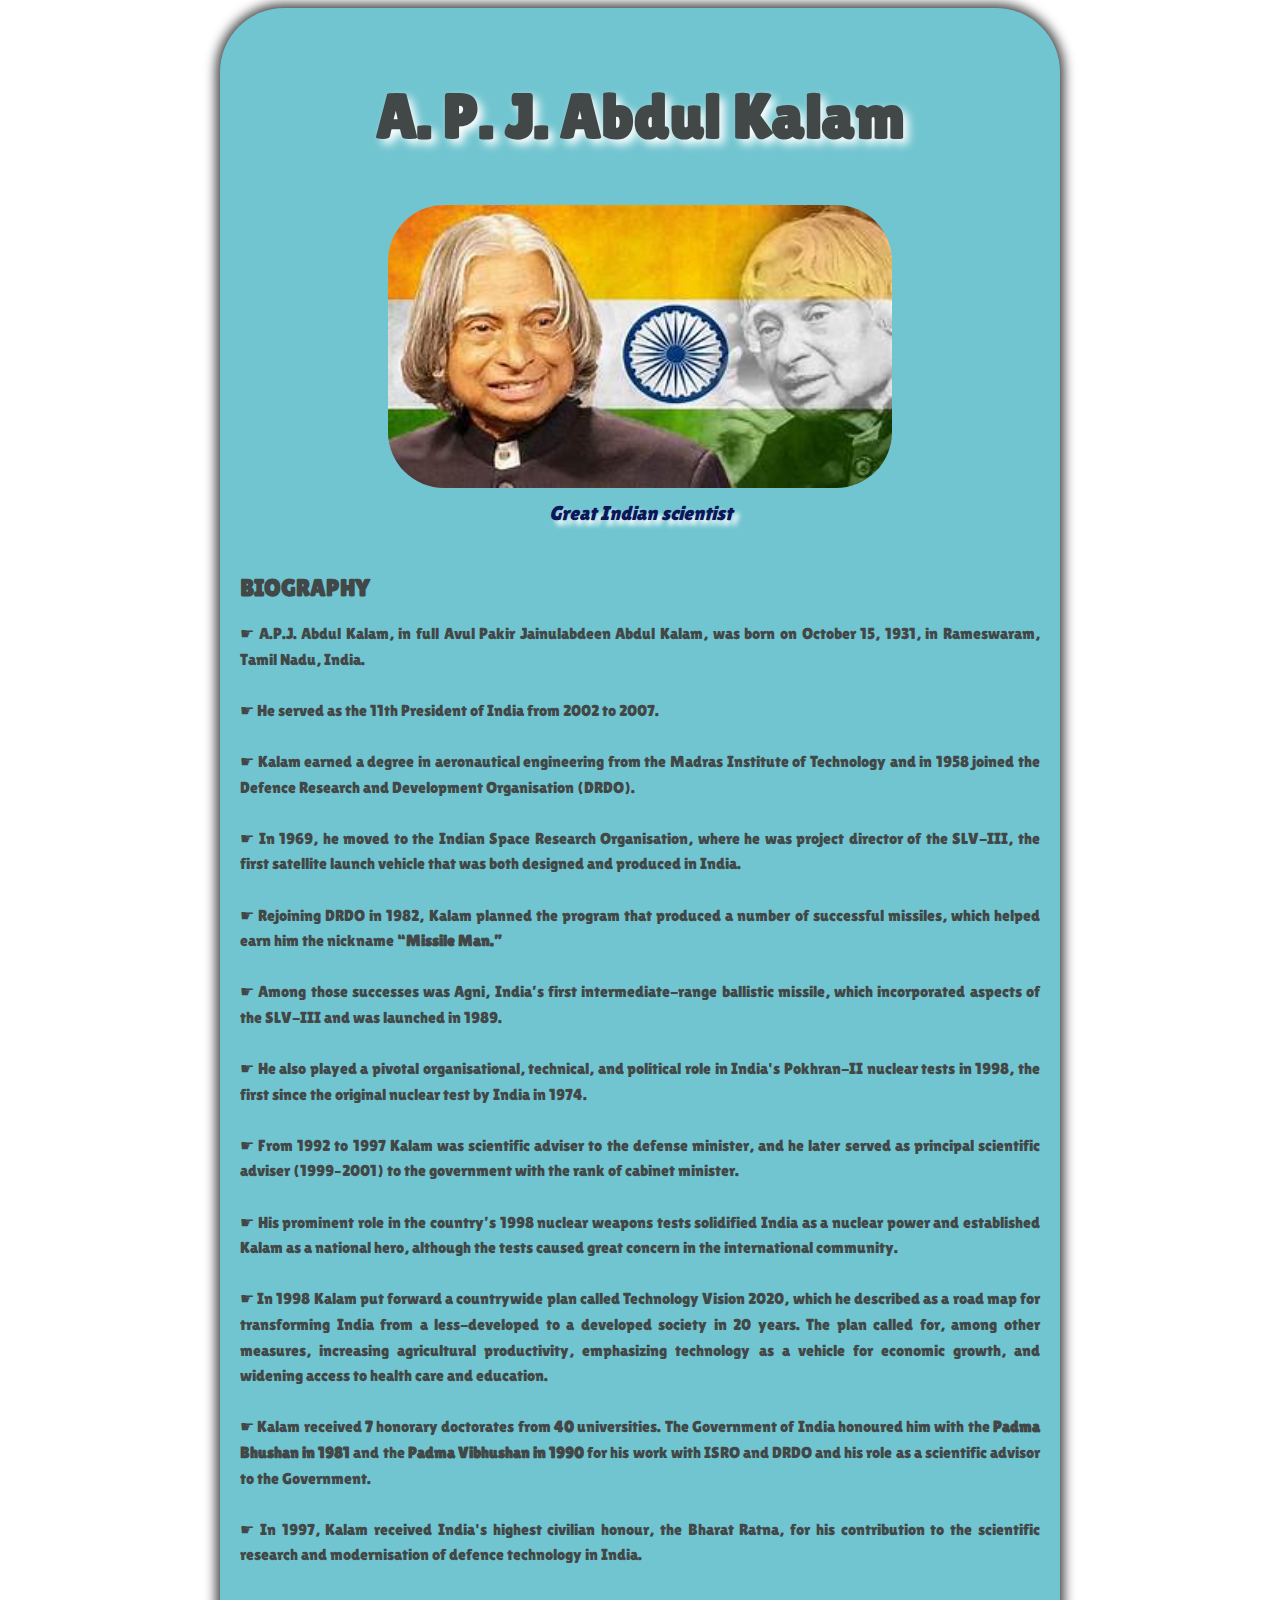
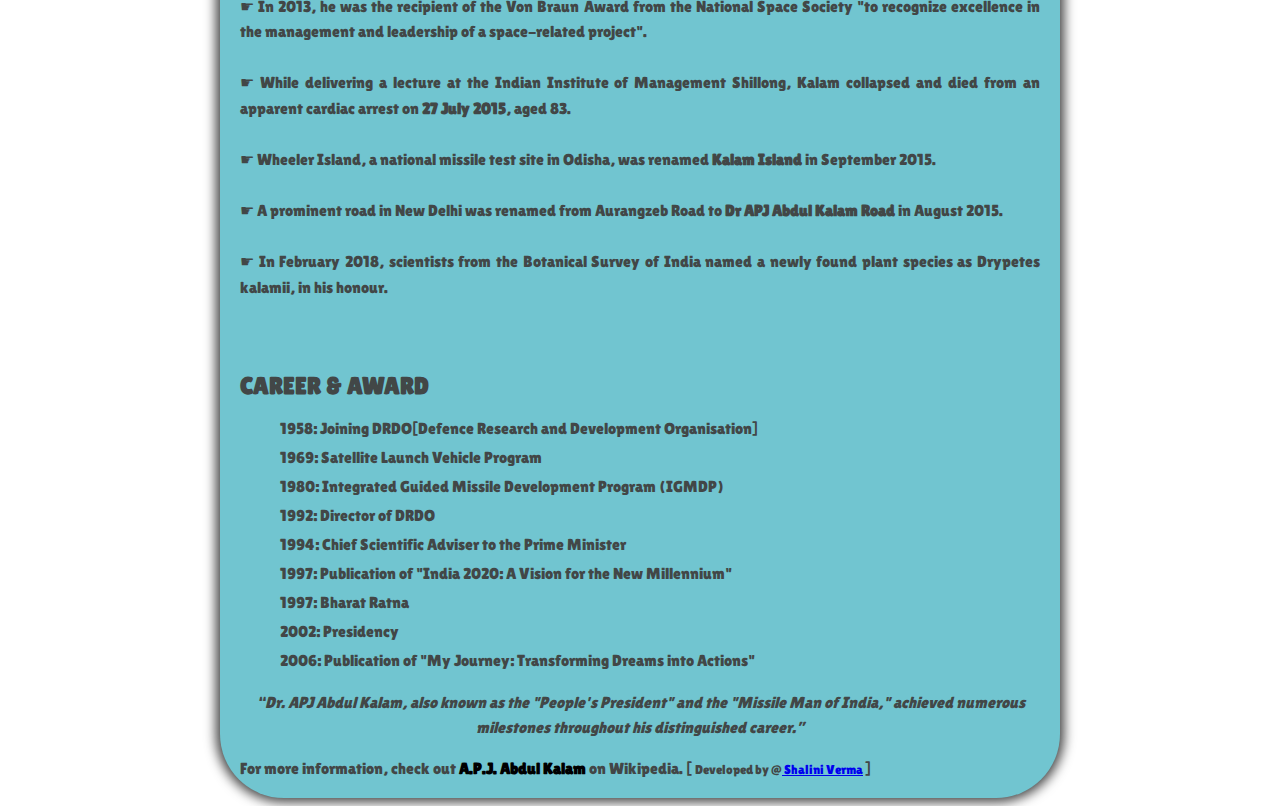
<file: MERN_Stack_PrepInsta/Week-02/index.html>
<!DOCTYPE html>
<html lang="en">
	<head>
		<meta charset="UTF-8" />
		<meta name="viewport" content="width=device-width, initial-scale=1.0" />
		<title>Tribute Page of APJ Abdul Kalam</title>
		<link rel="shortcut icon" href="./Images/favicon.jpeg" type="image/x-icon">
		<link rel="stylesheet" href="./styles.css" />
	</head>
	<body>


		<div id="main">
			<div id="img-div">
				<h2 id="title">A. P. J. Abdul Kalam</h2>
				<figure>
					<img
						id="figure"
						src="./Images/APJ Abdul Kalam Sir.jpg"
                        
					/>
					<figcaption><em id="caption">
                        Great Indian scientist
                    </em></figcaption>
				</figure>
			</div>


			<div id="tribute-info">
         <!--Achievements and other details of the person-->
			<h2 class="title-APJ">
				BIOGRAPHY
			</h2>
			<p>
				☛ A.P.J. Abdul Kalam, in full
				Avul Pakir Jainulabdeen Abdul Kalam,
				was born on October 15, 1931, in
				Rameswaram, Tamil Nadu, India.<br><br>
				☛ He served as the 11th President
				of India from 2002 to 2007.<br><br>
				☛ Kalam earned a degree in
				aeronautical engineering from the
				Madras Institute of Technology and in
				1958 joined the Defence Research and
				Development Organisation (DRDO).<br><br>
				☛ In 1969, he moved to the Indian
				Space Research Organisation, where he
				was project director of the SLV-III, the
				first satellite launch vehicle that was
				both designed and produced in India.
				<br><br> ☛ Rejoining DRDO in 1982,
				Kalam planned the program that produced
				a number of successful missiles, which
				helped earn him the nickname <strong>
					“Missile Man.”</strong>
				<br><br> ☛ Among those successes
				was Agni, India’s first intermediate-range
				ballistic missile, which incorporated
				aspects of the SLV-III and was launched
				in 1989.
				<br><br> ☛ He also played a
				pivotal organisational, technical,
				and political role in India's Pokhran-II
				nuclear tests in 1998, the first since
				the original nuclear test by India in 1974.
				<br><br> ☛ From 1992 to 1997 Kalam
				was scientific adviser to the defense
				minister, and he later served as principal
				scientific adviser (1999–2001) to the
				government with the rank of cabinet minister.
				<br><br> ☛ His prominent role in
				the country’s 1998 nuclear weapons tests
				solidified India as a nuclear power and
				established Kalam as a national hero,
				although the tests caused great concern
				in the international community.
				<br><br> ☛ In 1998 Kalam put
				forward a countrywide plan called
				Technology Vision 2020, which he described
				as a road map for transforming India from
				a less-developed to a developed society
				in 20 years. The plan called for, among
				other measures, increasing agricultural
				productivity, emphasizing technology as
				a vehicle for economic growth, and
				widening access to health care and
				education.
				<br><br> ☛ Kalam received <b>7</b>
				honorary doctorates from <b>40</b>
				universities. The Government of India
				honoured him with the <b>Padma Bhushan
					in 1981</b> and the <b>Padma Vibhushan
					in 1990</b> for his work with ISRO and
				DRDO and his role as a scientific advisor
				to the Government.
				<br><br> ☛ In 1997, Kalam received
				India's highest civilian honour, the
				Bharat Ratna, for his contribution to
				the scientific research and modernisation
				of defence technology in India.
				<br><br> ☛ In 2013, he was the
				recipient of the Von Braun Award from
				the National Space Society "to recognize
				excellence in the management and leadership
				of a space-related project".
				<br><br> ☛ While delivering a
				lecture at the Indian Institute of
				Management Shillong, Kalam collapsed and
				died from an apparent cardiac arrest on
				<b>27 July 2015</b>, aged 83.
				<br><br> ☛ Wheeler Island, a
				national missile test site in Odisha, was
				renamed <b>Kalam Island</b> in September
				2015.
				<br><br> ☛ A prominent road in
				New Delhi was renamed from Aurangzeb
				Road to <b>Dr APJ Abdul Kalam Road</b>
				in August 2015.
				<br><br> ☛ In February 2018,
				scientists from the Botanical Survey
				of India named a newly found plant
				species as Drypetes kalamii, in his
				honour.
				<br><br><br>
			</p>
			</div>



			<div id="career-section">
				<h2>CAREER & AWARD</h2>
				<ul id="achieved">
					<li>1958: Joining DRDO[Defence Research and Development Organisation]</li>
					<li>1969: Satellite Launch Vehicle Program</li>
					<li>1980: Integrated Guided Missile Development Program (IGMDP)</li>
					<li>1992: Director of DRDO</li>
					<li>1994: Chief Scientific Adviser to the Prime Minister</li>
					<li>1997: Publication of "India 2020: A Vision for the New Millennium"</li>
					<li>1997: Bharat Ratna</li>
					<li>2002: Presidency</li>
					<li>2006: Publication of "My Journey: Transforming Dreams into Actions"</li>
				</ul>
			</div>


			

			 <q>Dr. APJ Abdul Kalam, also known as the "People's President" and the "Missile Man of India," achieved numerous milestones throughout his distinguished career.</q>

			 
			<br>
		For more information,
		check out
		<a id="tribute-link" href="https://en.wikipedia.org/wiki/A._P._J._Abdul_Kalam">
			<b>A.P.J. Abdul Kalam</b> 
		</a>on Wikipedia. [
			<small>Developed by @<a href="#">
					Shalini Verma</a>
		</small>]
		</div>
	</body>
</html>
</file>
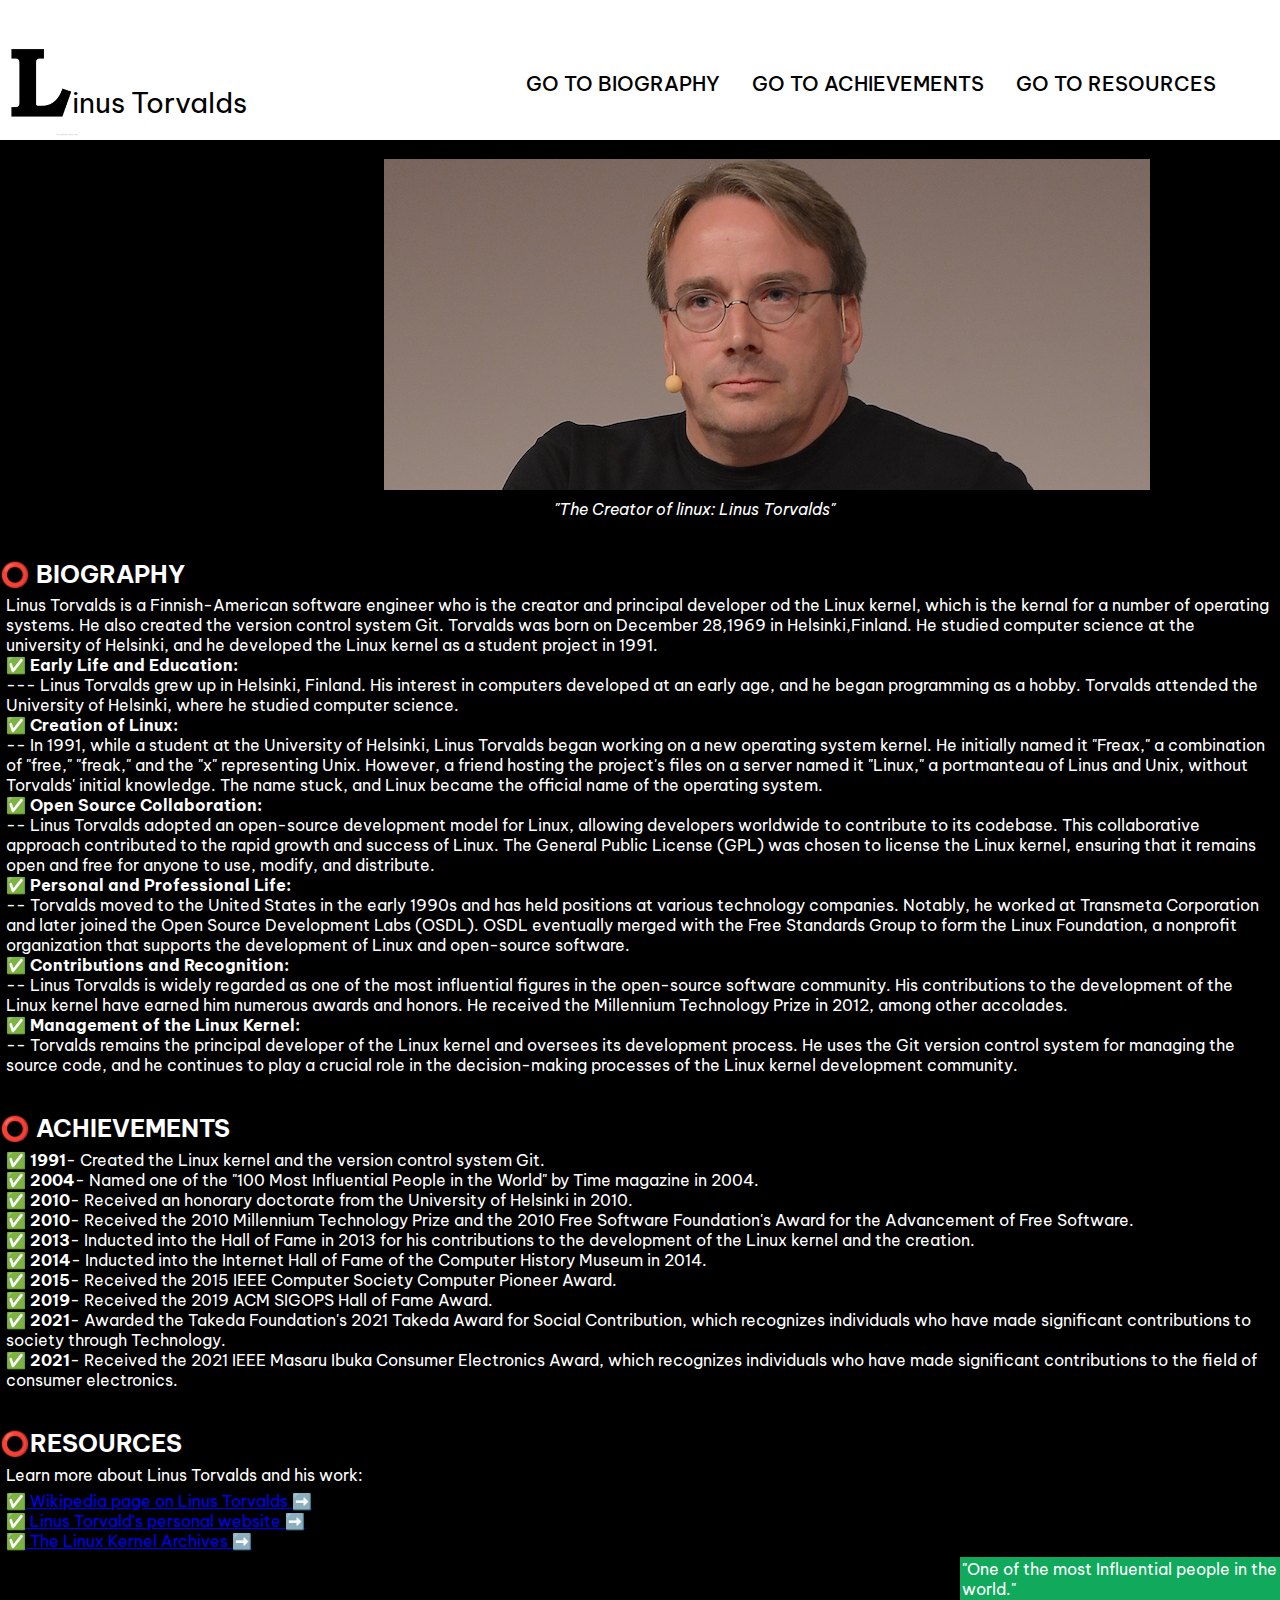
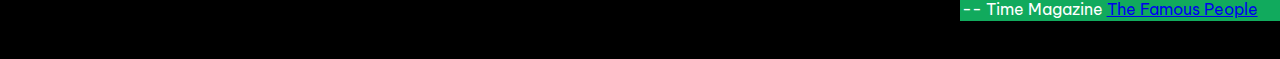
<file: MERN_Stack_PrepInsta/Week-1/index.html>
<!DOCTYPE html>
<html lang="en">
<head>
    <meta charset="UTF-8">
    <meta name="viewport" content="width=device-width, initial-scale=1.0">
    <title>Tribute to Linux Torvald</title>
    <link rel="shortcut icon" href="./Images/favicon.jpeg" type="image/x-icon">
    <link rel="stylesheet" href="styles.css">
</head>
<body>

    <header>
    <div class="container">
    <div class="navbar">
        <div class="logo-container">
            <img src="./Images/L_alphabet.png" alt="L_alphabet" class="logo">
            <div class="logo-text">inus Torvalds</div>
        </div>

        <div class="nav-items">
            <div><a href="#biography">GO TO BIOGRAPHY</a></div>
            <div><a href="#achievements">GO TO ACHIEVEMENTS</a></div>
            <div><a href="#Resources">GO TO RESOURCES</a></div>
        </div>
    </div>
</div>
</header>  


<figure class="linusSir_Pic">
    <img src="./Images/LinusTorvalds.jpg" alt="Photo_of_LinusTorvaldsSir">
    <figcaption class="fig_cap_img1"><em>"The Creator of linux: Linus Torvalds"</em> </figcaption>
</figure>
    
<br>
<br>


<section class="written_part">
    <h2 id="biography" class="inside_written_part">⭕ BIOGRAPHY</h2>
    <p class="innerOfIWP">Linus Torvalds is a Finnish-American software engineer who is the creator and principal developer od the Linux kernel, which is the kernal for a number of operating systems. He also created the version control system Git.
        Torvalds was born on December 28,1969 in Helsinki,Finland. He studied computer science at the university of Helsinki, and he developed the Linux kernel as a student project in 1991.
        <br>
✅ <b>Early Life and Education:</b> <br>
    --- Linus Torvalds grew up in Helsinki, Finland. His interest in computers developed at an early age, and he began programming as a hobby. Torvalds attended the University of Helsinki, where he studied computer science.
<br>
✅ <b>Creation of Linux:</b> <br>
-- In 1991, while a student at the University of Helsinki, Linus Torvalds began working on a new operating system kernel. He initially named it "Freax," a combination of "free," "freak," and the "x" representing Unix. However, a friend hosting the project's files on a server named it "Linux," a portmanteau of Linus and Unix, without Torvalds' initial knowledge. The name stuck, and Linux became the official name of the operating system.
<br>
✅ <b>Open Source Collaboration:</b> <br>
-- Linus Torvalds adopted an open-source development model for Linux, allowing developers worldwide to contribute to its codebase. This collaborative approach contributed to the rapid growth and success of Linux. The General Public License (GPL) was chosen to license the Linux kernel, ensuring that it remains open and free for anyone to use, modify, and distribute.
<br>
✅ <b>Personal and Professional Life:</b> <br>
-- Torvalds moved to the United States in the early 1990s and has held positions at various technology companies. Notably, he worked at Transmeta Corporation and later joined the Open Source Development Labs (OSDL). OSDL eventually merged with the Free Standards Group to form the Linux Foundation, a nonprofit organization that supports the development of Linux and open-source software.
<br>
✅ <b>Contributions and Recognition:</b> <br>
-- Linus Torvalds is widely regarded as one of the most influential figures in the open-source software community. His contributions to the development of the Linux kernel have earned him numerous awards and honors. He received the Millennium Technology Prize in 2012, among other accolades.
<br>
✅ <b>Management of the Linux Kernel:</b> <br>
-- Torvalds remains the principal developer of the Linux kernel and oversees its development process. He uses the Git version control system for managing the source code, and he continues to play a crucial role in the decision-making processes of the Linux kernel development community.
</p>
</section>


<section class="written_part">
    <h2 id="achievements" class="inside_written_part">⭕ ACHIEVEMENTS </h2>
    <ul class="innerOfIWP">
        <li>✅ <b>1991</b>- Created the Linux kernel and the version control system Git.</li>
        <li>✅ <b>2004</b>- Named one of the "100 Most Influential People in the World" by Time magazine in 2004.</li>
        <li>✅ <b>2010</b>- Received an honorary doctorate from the University of Helsinki in 2010.</li>
        <li>✅ <b>2010</b>- Received the 2010 Millennium Technology Prize and the 2010 Free Software Foundation's Award for the Advancement of Free Software.</li>
        <li>✅ <b>2013</b>- Inducted into the Hall of Fame in 2013 for his contributions to the development of the Linux kernel and the creation.</li>
        <li>✅ <b>2014</b>- Inducted into the Internet Hall of Fame of the Computer History Museum in 2014.</li>
        <li>✅ <b>2015</b>- Received the 2015 IEEE Computer Society Computer Pioneer Award.</li>
        <li>✅ <b>2019</b>- Received the 2019 ACM SIGOPS Hall of Fame Award.</li>
        <li>✅ <b>2021</b>- Awarded the Takeda Foundation's 2021 Takeda Award for Social Contribution, which recognizes individuals who have made significant contributions to society through Technology.</li>
        <li>✅ <b>2021</b>- Received the 2021 IEEE Masaru Ibuka Consumer Electronics Award, which recognizes individuals who have made significant contributions to the field of consumer electronics.</li>
    </ul>

</section>


<section class="written_part">
    <h2 id="Resources" class="inside_written_part">⭕RESOURCES</h2>
    <p class="innerOfIWP">Learn more about Linus Torvalds and his work:</p>
    <ul class="innerOfIWP">
        <li><a href="https://en.wikipedia.org/wiki/Linus_Torvalds">✅ Wikipedia page on Linus Torvalds ➡️</a></li>
        <li><a href="https://linustorvaldslinux.weebly.com/">✅ Linus Torvald's personal website ➡️</a></li>
        <li><a href="https://www.kernel.org/">✅ The Linux Kernel Archives ➡️</a></li>
    </ul>
</section>


<aside class="written_part">
    <blockquote cite="https://thefamouspeople.com" class="innerOfIWP">
   <p> "One of the most Influential people in the world."</p>
   -- Time Magazine <a href="https://thefamouspeople.com"> The Famous People 
</blockquote> 
</aside>

    
</body>
</html>
</file>
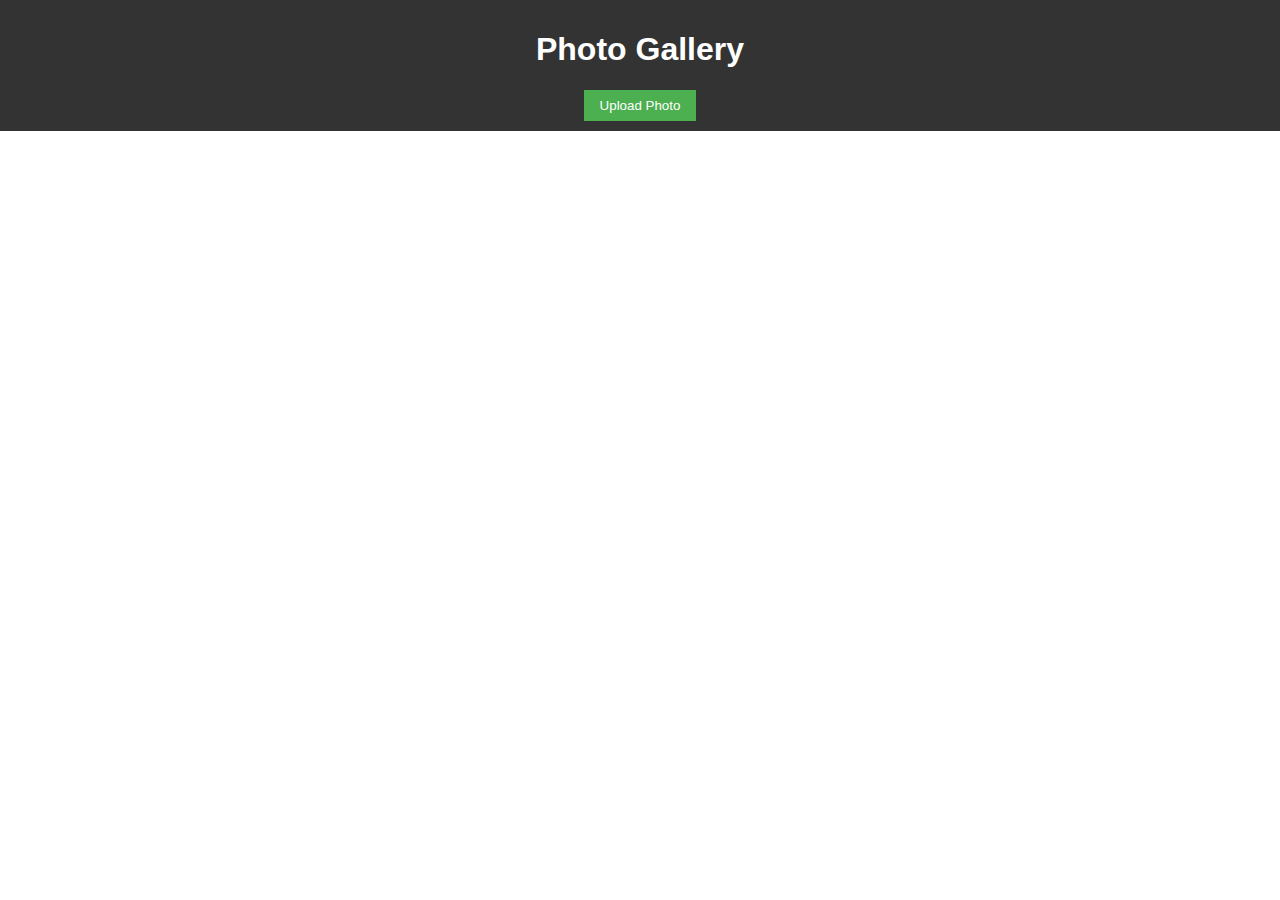
<file: MERN_Stack_PrepInsta/Week-03/Instagram_Image_Gallery/index.html>
<!DOCTYPE html>
<html lang="en">
<head>
    <meta charset="UTF-8">
    <meta name="viewport" content="width=device-width, initial-scale=1.0">
    <link rel="stylesheet" href="styles.css">
    <title>Photo Gallery</title>
</head>
<body>

    <header>
        <h1>Photo Gallery</h1>
        <button id="uploadButton">Upload Photo</button>
    </header>

    <section class="gallery">
        <!-- Image items will be dynamically added here -->
    </section>

    <script src="script.js"></script>
</body>
</html>
</file>
<file: MERN_Stack_PrepInsta/Week-02/styles.css>
@import url('https://fonts.googleapis.com/css2?family=Lilita+One&display=swap');

#main{
    font-family: 'Lilita One', sans-serif;
    color: rgb(66, 71, 71);
    margin: 0 auto;
    max-width: 800px;
    padding: 20px;
    background-color: rgb(113, 197, 208);
    border-radius: 64px 64px 64px 64px;
    box-shadow: 0px 0px 12px 4px rgba(0,0,0,0.75);
}

/* style and adjust the image  */

#title {
    text-align: center;
    text-shadow: 5px 5px 10px white;
    font-size: 7vh;
}


#img-div{
    text-align: center;
    margin-bottom: 50px;
}
img{
    width: 70%;
    border-radius: 56px 56px 56px 56px;
}

#figure {
    max-width: 100%;
}

figcaption{
    color: rgb(12, 22, 89);
    font-size: 20px;
    margin-top: 10px;
    text-shadow: 5px 5px 5px white;
}


#tribute-info p{
    text-align: justify;
    line-height: 1.6;
    margin-bottom: 15px;
}

#career-section {
    margin-top: 20px;
}

#career-section li {
    margin-bottom: 10px;
}
#achieved {
    list-style-type: none;
}

q{
    display: block;
    text-align: center;
    margin-top: 20px;
    line-height: 25px;
    font-style: italic;
}
#tribute-link {
    text-decoration: none;
    color: black;
}
</file>
<file: MERN_Stack_PrepInsta/Week-1/styles.css>
@import url("https://fonts.googleapis.com/css2?family=Be+Vietnam+Pro:wght@300&display=swap");
*{
    margin: 0;
    padding: 0;
    box-sizing: border-box;
    font-family: "Be Vietnam Pro", sans-serif;
}

html{
    scroll-behavior: smooth;
  }

body{
    background-color: black;
}
.container{
    height: 140px;
    margin: 0 auto;
    background-color: white;
}

.navbar{
    display: flex;
    justify-content: space-between;
    align-items: center;
    padding-top: 2rem;
}

.logo-container{
    display:flex;
    justify-content: baseline;
    align-items: center;
}

.logo{
    width: 80px;
    justify-content: center;
 }

 .logo-text{
    margin-left:-0.5rem;
    font-size: 28px;
    padding-top: 15%;
    
 }

 .nav-items{
    display: flex;
    gap: 2rem;
    padding: 0 4em;
 }

  .nav-items div{
    font-size: 20px;
    font-weight:  500;
    
  }

  .nav-items div a{
    text-decoration: none;
    color: black;
  }

  .nav-items div:hover{
    cursor: pointer;
    font-weight: bold;
    transition:0.8s;
  }

  .linusSir_Pic{
    margin-left: 30%;
    padding-top: 1.5%;
  }

.fig_cap_img1{
    color: white;
    padding-top: 0.5%;
    padding-left: 19%;
}

.written_part{
    color: white;
    margin-bottom: 3%;
}

.inside_written_part{
    margin-bottom: 0.5%;
}

.innerOfIWP{
    margin: 0.5%;
}

aside{
    float:right;
    width: 25%;
    background-color: rgb(17, 170, 93);
    margin-top: -2rem;
  }
</file>
<file: MERN_Stack_PrepInsta/Week-03/Instagram_Image_Gallery/styles.css>
body {
    font-family: 'Arial', sans-serif;
    margin: 0;
    padding: 0;
  }
  
  header {
    background-color: #333;
    color: #fff;
    text-align: center;
    padding: 10px;
  }
  
  button {
    padding: 8px 16px;
    background-color: #4CAF50;
    color: #fff;
    border: none;
    cursor: pointer;
  }
  
  button:hover {
    background-color: #45a049;
  }
  
  .gallery {
    display: grid;
    grid-template-columns: repeat(auto-fill, minmax(200px, 1fr));
    gap: 16px;
    padding: 16px;
  }
  
  .gallery img {
    width: 100%;
    height: auto;
    border-radius: 8px;
    box-shadow: 0 4px 8px rgba(0, 0, 0, 0.1);
  }
</file>
